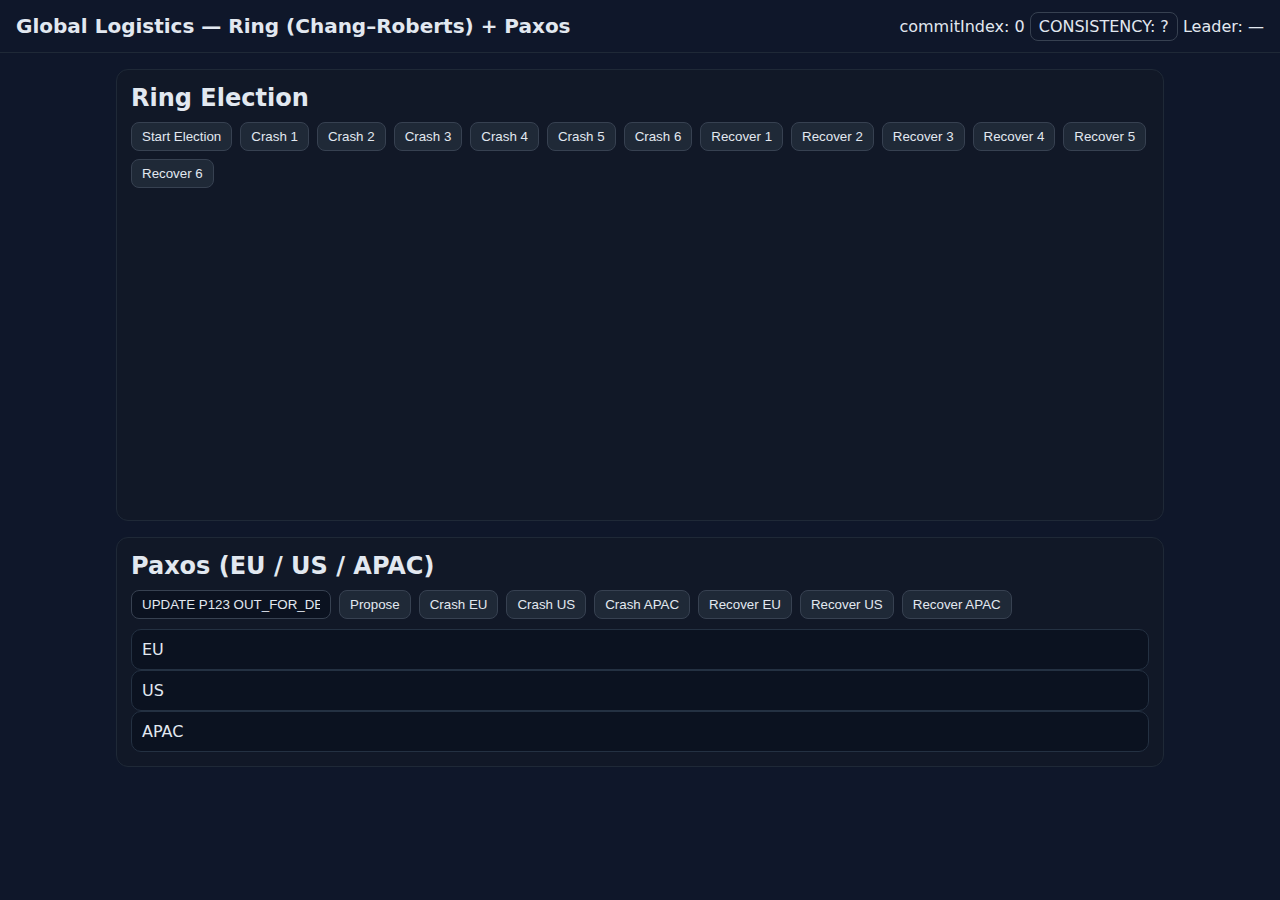
<file: templates/indexer.html>
<!doctype html>
<html>
<head>
  <meta charset="utf-8" />
  <title>Ring + Paxos Demo</title>
  <meta name="viewport" content="width=device-width, initial-scale=1" />
  <link rel="stylesheet" href="/static/styless.css" />
</head>
<body>
  <header>
    <h1>Global Logistics — Ring (Chang–Roberts) + Paxos</h1>
    <div id="meta">
      <span id="commitIdx">commitIndex: 0</span>
      <span id="consistency" class="badge">CONSISTENCY: ?</span>
      <span id="ringLeader">Leader: —</span>
    </div>
  </header>

  <main>
    <section>
      <h2>Ring Election</h2>
      <div class="controls">
        <button id="ringStart">Start Election</button>
        <button data-crash="1">Crash 1</button>
        <button data-crash="2">Crash 2</button>
        <button data-crash="3">Crash 3</button>
        <button data-crash="4">Crash 4</button>
        <button data-crash="5">Crash 5</button>
        <button data-crash="6">Crash 6</button>
        <button data-recover="1">Recover 1</button>
        <button data-recover="2">Recover 2</button>
        <button data-recover="3">Recover 3</button>
        <button data-recover="4">Recover 4</button>
        <button data-recover="5">Recover 5</button>
        <button data-recover="6">Recover 6</button>
      </div>
      <div id="ring" class="ring"></div>
    </section>

    <section>
      <h2>Paxos (EU / US / APAC)</h2>
      <div class="controls">
        <input id="cmd" value="UPDATE P123 OUT_FOR_DELIVERY" />
        <button id="propose">Propose</button>
        <button data-pcrash="EU">Crash EU</button>
        <button data-pcrash="US">Crash US</button>
        <button data-pcrash="APAC">Crash APAC</button>
        <button data-precover="EU">Recover EU</button>
        <button data-precover="US">Recover US</button>
        <button data-precover="APAC">Recover APAC</button>
      </div>
      <div id="acceptors" class="row">
        <div class="card" id="acc-EU">EU</div>
        <div class="card" id="acc-US">US</div>
        <div class="card" id="acc-APAC">APAC</div>
      </div>
    </section>
  </main>

  <script src="/static/apper.js"></script>
</body>
</html>
</file>
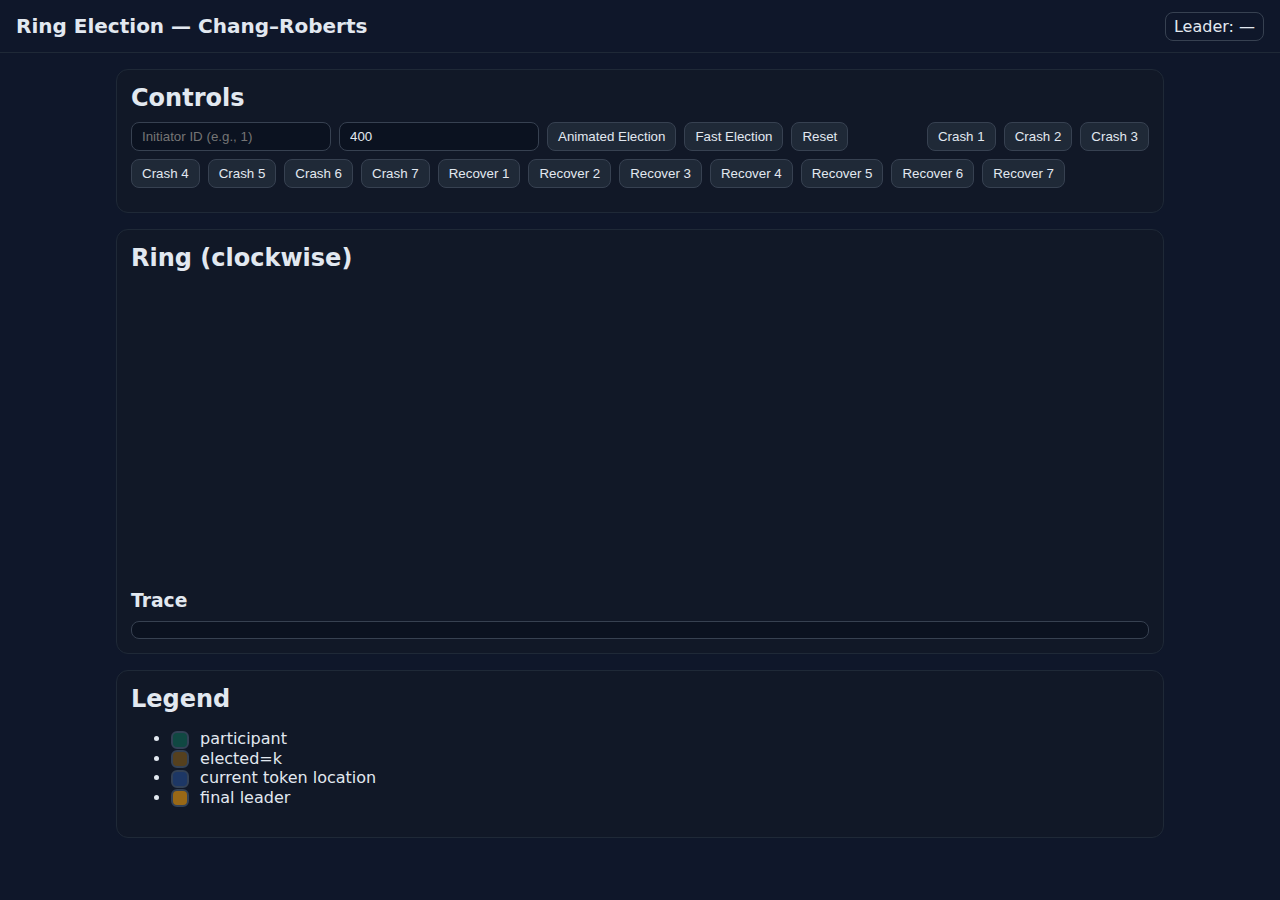
<file: templates/indexer2.html>
<!doctype html>
<html lang="en">
<head>
  <meta charset="utf-8" />
  <title>Ring Election — Chang–Roberts (step-by-step)</title>
  <meta name="viewport" content="width=device-width, initial-scale=1" />
  <link rel="stylesheet" href="/static/styless.css" />
</head>
<body>
<header>
  <h1>Ring Election — Chang–Roberts</h1>
  <div id="metrics">
    <span id="ringLeader" class="badge">Leader: —</span>
  </div>
</header>

<main>
  <section>
    <h2>Controls</h2>
    <div class="controls">
      <input id="initiator" type="number" min="1" placeholder="Initiator ID (e.g., 1)" />
      <input id="delay" type="number" min="0" value="400" title="step delay (ms)" />
      <button id="animate">Animated Election</button>
      <button id="fast">Fast Election</button>
      <button id="reset">Reset</button>
      <span class="spacer"></span>
      <button data-crash="1">Crash 1</button>
      <button data-crash="2">Crash 2</button>
      <button data-crash="3">Crash 3</button>
      <button data-crash="4">Crash 4</button>
      <button data-crash="5">Crash 5</button>
      <button data-crash="6">Crash 6</button>
      <button data-crash="7">Crash 7</button>
      <button data-recover="1">Recover 1</button>
      <button data-recover="2">Recover 2</button>
      <button data-recover="3">Recover 3</button>
      <button data-recover="4">Recover 4</button>
      <button data-recover="5">Recover 5</button>
      <button data-recover="6">Recover 6</button>
      <button data-recover="7">Recover 7</button>
    </div>
  </section>

  <section>
    <h2>Ring (clockwise)</h2>
    <div id="ring" class="ring"></div>
    <h3>Trace</h3>
    <div id="trace" class="trace"></div>
  </section>

  <section>
    <h2>Legend</h2>
    <ul>
      <li><span class="chip part"></span> participant</li>
      <li><span class="chip coord"></span> elected=k</li>
      <li><span class="chip act"></span> current token location</li>
      <li><span class="chip lead"></span> final leader</li>
    </ul>
  </section>
</main>

<script src="/static/apper.js"></script>
</body>
</html>
</file>
<file: static/styless.css>
:root{
  --bg:#0f172a; --panel:#111827; --fg:#e2e8f0; --muted:#94a3b8;
  --ok:#10b981; --warn:#f59e0b; --down:#ef4444; --line:#374151; --blue:#3b82f6;
}
*{ box-sizing:border-box; }
body{ margin:0; font-family:system-ui, Segoe UI, Roboto, Helvetica, Arial, sans-serif; background:var(--bg); color:var(--fg); }
header{ display:flex; justify-content:space-between; align-items:center; gap:12px; padding:14px 16px; border-bottom:1px solid #1f2937; }
header h1{ margin:0; font-size:20px; }
.metrics{ display:flex; gap:8px; align-items:center; }
.badge{ padding:4px 8px; border-radius:8px; border:1px solid var(--line); }

main{ max-width:1080px; margin:0 auto; padding:16px; }
section{ background:var(--panel); border:1px solid #1f2937; border-radius:12px; padding:14px; margin-bottom:16px; }
h2,h3{ margin:0 0 10px 0; }
.muted{ color:var(--muted); font-size:14px; }

.controls{ display:flex; flex-wrap:wrap; gap:8px; align-items:center; margin-bottom:10px; }
.spacer{ flex:1; }
button{ background:#1f2937; color:var(--fg); border:1px solid var(--line); padding:6px 10px; border-radius:8px; cursor:pointer; }
button:hover{ background:#0b1220; }
input{ background:#0b1220; color:var(--fg); border:1px solid var(--line); padding:6px 10px; border-radius:8px; min-width:200px; }

/* Ring diagram */
.ring{ position:relative; width:540px; height:300px; margin:8px 0; }
.node{
  position:absolute; width:64px; height:64px; border-radius:999px;
  border:2px solid var(--line); background:#0b1220; display:flex;
  align-items:center; justify-content:center; font-weight:700;
}
.node.participant{ box-shadow: inset 0 0 0 3px rgba(16,185,129,.45); }
.node.elected{ outline:3px solid rgba(245,158,11,.6); }
.node.active{ box-shadow: 0 0 0 4px rgba(59,130,246,.55); }
.node.leader{ outline:4px solid var(--warn); }

/* NEW: ring node when crashed */
.node.dead{
  background: rgba(239,68,68,.10);       /* soft red fill */
  border-color: var(--down);              /* red border */
  box-shadow: 0 0 0 3px rgba(239,68,68,.35) inset;
  color: #fecaca;                         /* light red text */
}
.node.dead.leader{ outline-color: var(--down); }

/* Logs / traces */
.trace{
  max-height:260px; overflow:auto; background:#0b1220; border:1px solid var(--line);
  border-radius:8px; padding:8px; font-family:ui-monospace,Consolas,monospace; font-size:12px;
}
.trace div{ padding:2px 0; border-bottom:1px dashed #223; }
.trace div:last-child{ border-bottom:none; }

/* Paxos acceptors */
.grid{ display:grid; grid-template-columns: repeat(auto-fit, minmax(220px, 1fr)); gap:10px; }
.card{
  border:1px solid #243142; background:#0b1220; border-radius:10px; padding:10px;
}
.card h4{ margin:0 0 6px 0; }
.kv{ font-family:ui-monospace,Consolas,monospace; font-size:12px; color:var(--muted); }
.card .row{ display:flex; justify-content:space-between; gap:8px; margin:4px 0; }
.card .btns{ display:flex; gap:6px; margin-top:8px; }

/* UPDATED: acceptor card when down (red highlight) */
.card.down{
  opacity: 1;
  filter: none;
  border-color: var(--down);
  background: rgba(239,68,68,.08);
  box-shadow: 0 0 0 2px rgba(239,68,68,.20) inset;
}
.card.down h4{ color: #fecaca; }
.card.down .kv{ color: #fca5a5; }

/* Paxos log */
.log{ margin:0; padding-left:18px; }
.log li{ padding:2px 0; font-family:ui-monospace,Consolas,monospace; }

/* Legend chips */
.legend{ list-style:none; padding:0; margin:0; display:flex; gap:16px; flex-wrap:wrap; }
.chip{ display:inline-block; width:18px; height:18px; border-radius:6px; vertical-align:middle; margin-right:6px; border:2px solid #334155; }
.chip.part{ background: rgba(16,185,129,.3); }
.chip.coord{ background: rgba(245,158,11,.3); }
.chip.act{ background: rgba(59,130,246,.3); }
.chip.lead{ background: rgba(245,158,11,.6); }
.chip.ok{ background: rgba(16,185,129,.4); }
.chip.down{ background: rgba(239,68,68,.45); }
</file>
